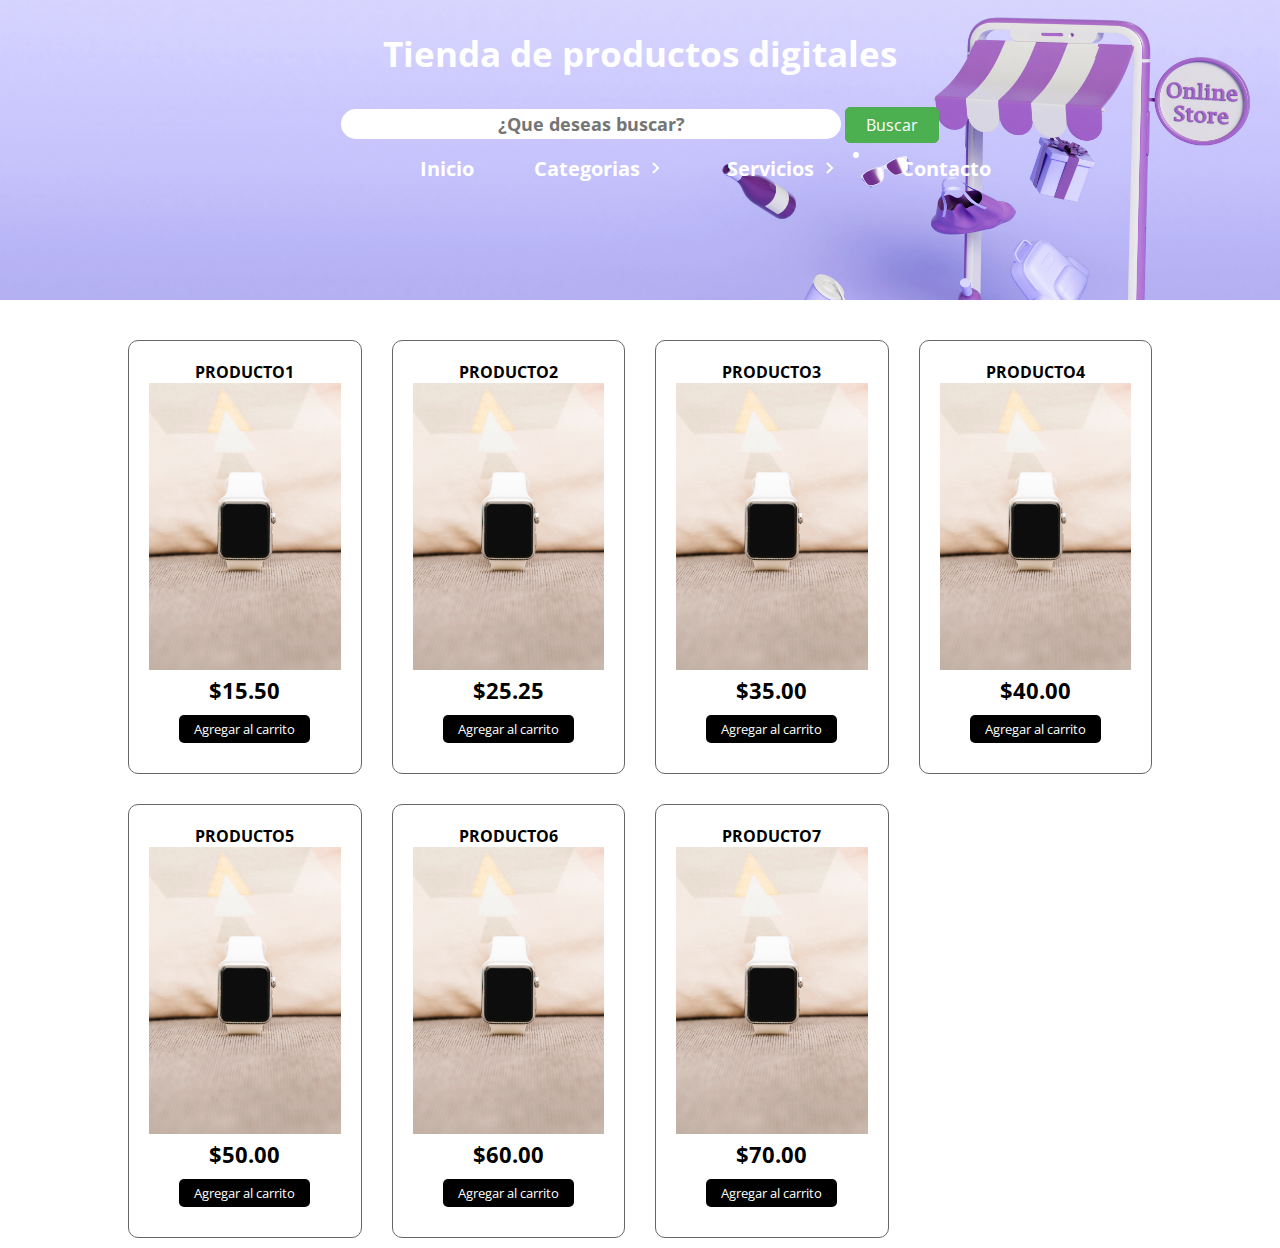
<file: index.html>
<!DOCTYPE html>
<html lang="es">
  <head>
    <meta charset="UTF-8" />
    <meta http-equiv="X-UA-Compatible" content="IE=edge" />
    <meta name="viewport" content="width=device-width, initial-scale=1.0" />
    <link rel="stylesheet" href="https://cdnjs.cloudflare.com/ajax/libs/font-awesome/6.4.0/css/all.min.css" 
    integrity="sha512-iecdLmaskl7CVkqkXNQ/ZH/XLlvWZOJyj7Yy7tcenmpD1ypASozpmT/E0iPtmFIB46ZmdtAc9eNBvH0H/ZpiBw=="
     crossorigin="anonymous" referrerpolicy="no-referrer" />
     <script src="app.js" async></script>
    <link rel="stylesheet" href="estilos.css" />
    <title>Tienda</title>
  </head>
  <body>
    <header>
      <h1>Tienda de productos digitales</h1>
      <div class="buscador">
        <div class="menu_hamburguer">
          <img src="iconos/menu.svg" alt="menu" class="menu_img ">
        </div>
        
        <input type="text" class="input-buscar" id="input-buscar" placeholder="¿Que deseas buscar?">
        <button class="btn-buscar">Buscar</button>
      </div>
      
      <nav class="menu">
        <section class="menu-container">

            <ul class="menu_links">

                <li class="menu_item">
                    <a href="#" class="menu_link menu_link1">Inicio</a>
                </li>
                
               <li class="menu_item menu_item--show">
                    <a href="#" class="menu_link menu_link1">Categorias<img src="iconos/arrow.svg" class="menu_arrow"></a>

                    <ul class="menu_nesting">
                        <li class="menu_inside">
                            <a href="/Categoria1.html" class="menu_link menu_link---inside">Categoria 1</a>
                        </li>
                        <li class="menu_inside">
                            <a href="#" class="menu_link menu_link---inside">Categoria 2</a>
                          </li>
                        <li class="menu_inside">
                            <a href="#" class="menu_link menu_link---inside">Categoria 3</a>
                        </li>
                    </ul>
               </li>

               <li class="menu_item menu_item--show">
                    <a href="#" class="menu_link menu_link1">Servicios <img src="iconos/arrow.svg" class="menu_arrow"></a>

                    <ul class="menu_nesting">
                        <li class="menu_inside">
                            <a href="#" class="menu_link menu_link---inside">Servicio 1</a>
                        </li>
                        <li class="menu_inside">
                            <a href="#" class="menu_link menu_link---inside">Servicio 2</a>
                        </li>
                        <li class="menu_inside">
                            <a href="#" class="menu_link menu_link---inside">Servicio 3</a>
                        </li>
                    </ul>
                <li/>

                <li class="menu_item">
                    <a href="#" class="menu_link menu_link1">Contacto</a>
                </li>
            </ul>

        </section>
    </nav>

    </header>
    <section class="contenedor">
      <!--Contenedor de los elementos-->
      <div class="contenedor-items">
        <div class="item">
          <span class="titulo-item">PRODUCTO1</span>
          <img src="imagenes/primer-plano-reloj-inteligente-pantalla-blanco.jpg" alt="imagen-item" class="img-item"/>
          <span class="precio-item">$15.50</span>
          <button class="boton-item">Agregar al carrito</button>
        </div>
       
        <div class="item">
            <span class="titulo-item">PRODUCTO2</span>
            <img src="imagenes/primer-plano-reloj-inteligente-pantalla-blanco.jpg" alt="imagen-item" class="img-item"/>
            <span class="precio-item">$25.25</span>
            <button class="boton-item">Agregar al carrito</button>
          </div>

          <div class="item">
            <span class="titulo-item">PRODUCTO3</span>
            <img src="imagenes/primer-plano-reloj-inteligente-pantalla-blanco.jpg" alt="imagen-item" class="img-item"/>
            <span class="precio-item">$35.00</span>
            <button class="boton-item">Agregar al carrito</button>
          </div>

          <div class="item">
            <span class="titulo-item">PRODUCTO4</span>
            <img src="imagenes/primer-plano-reloj-inteligente-pantalla-blanco.jpg" alt="imagen-item" class="img-item"/>
            <span class="precio-item">$40.00</span>
            <button class="boton-item">Agregar al carrito</button>
          </div>

          <div class="item">
            <span class="titulo-item">PRODUCTO5</span>
            <img src="imagenes/primer-plano-reloj-inteligente-pantalla-blanco.jpg" alt="imagen-item" class="img-item"/>
            <span class="precio-item">$50.00</span>
            <button class="boton-item">Agregar al carrito</button>
          </div>

          <div class="item">
            <span class="titulo-item">PRODUCTO6</span>
            <img src="imagenes/primer-plano-reloj-inteligente-pantalla-blanco.jpg" alt="imagen-item" class="img-item"/>
            <span class="precio-item">$60.00</span>
            <button class="boton-item">Agregar al carrito</button>
          </div>

          <div class="item">
            <span class="titulo-item">PRODUCTO7</span>
            <img src="imagenes/primer-plano-reloj-inteligente-pantalla-blanco.jpg" alt="imagen-item" class="img-item"/>
            <span class="precio-item">$70.00</span>
            <button class="boton-item">Agregar al carrito</button>
          </div>

      </div>

      <!--Carrito de compras-->
      <div class="carrito">
        <div class="header-carrito">
            <h2>Tu carrito</h2>
        </div>
        
        <div class="carrito-items">

        </div>

        <div class="carrito-items">

        </div>
        


        <div class="carrito-items">
          <!--
            <div class="carrito-item">
                <img src="imagenes/primer-plano-reloj-inteligente-pantalla-blanco.jpg" alt="" width="80px">
                <div class="carrito-item-detalles">
                    <span class="carrito-item-titulo">PRODUCTO1</span>
                    <div class="selector-cantidad">
                        <i class="fa-solid fa-minus restar-cantidad"></i>
                        <input type="text" value="1" class="carrito-item-cantidad" disabled>
                        <i class="fa-solid fa-plus sumar-cantidad" ></i>
                    </div>
                    <span class="carrito-item-precio">$15.00</span>
                </div>
                <span class="btn-eliminar">
                    <i class="fa-solid fa-trash"></i>
                </span>
            </div>

            <div class="carrito-item">
                <img src="imagenes/primer-plano-reloj-inteligente-pantalla-blanco.jpg" alt="" width="80px">
                <div class="carrito-item-detalles">
                    <span class="carrito-item-titulo">Producto2</span>
                    <div class="selector-cantidad">
                        <i class="fa-solid fa-minus restar-cantidad"></i>
                        <input type="text" value="1" class="carrito-item-cantidad" disabled>
                        <i class="fa-solid fa-plus sumar-cantidad" ></i>
                    </div>
                    <span class="carrito-item-precio">$25.00</span>
                </div>
                <span class="btn-eliminar">
                    <i class="fa-solid fa-trash"></i>
                </span>
            </div>
            -->
        </div>

        <div class="carrito-total">
            <div class="fila">
                <strong>TU TOTAL</strong>
                <span class="carrito-precio-total">
                    $40.00
                </span>
            </div>
            <button class="btn-pagar">Pagar <i class="fa-solid fa-bag-shopping"></i></button>
        </div>
      </div>

      <div  id="panel">
        <p class="panel"></p>
      </div>

    </section>
  </body>
</html>
</file>
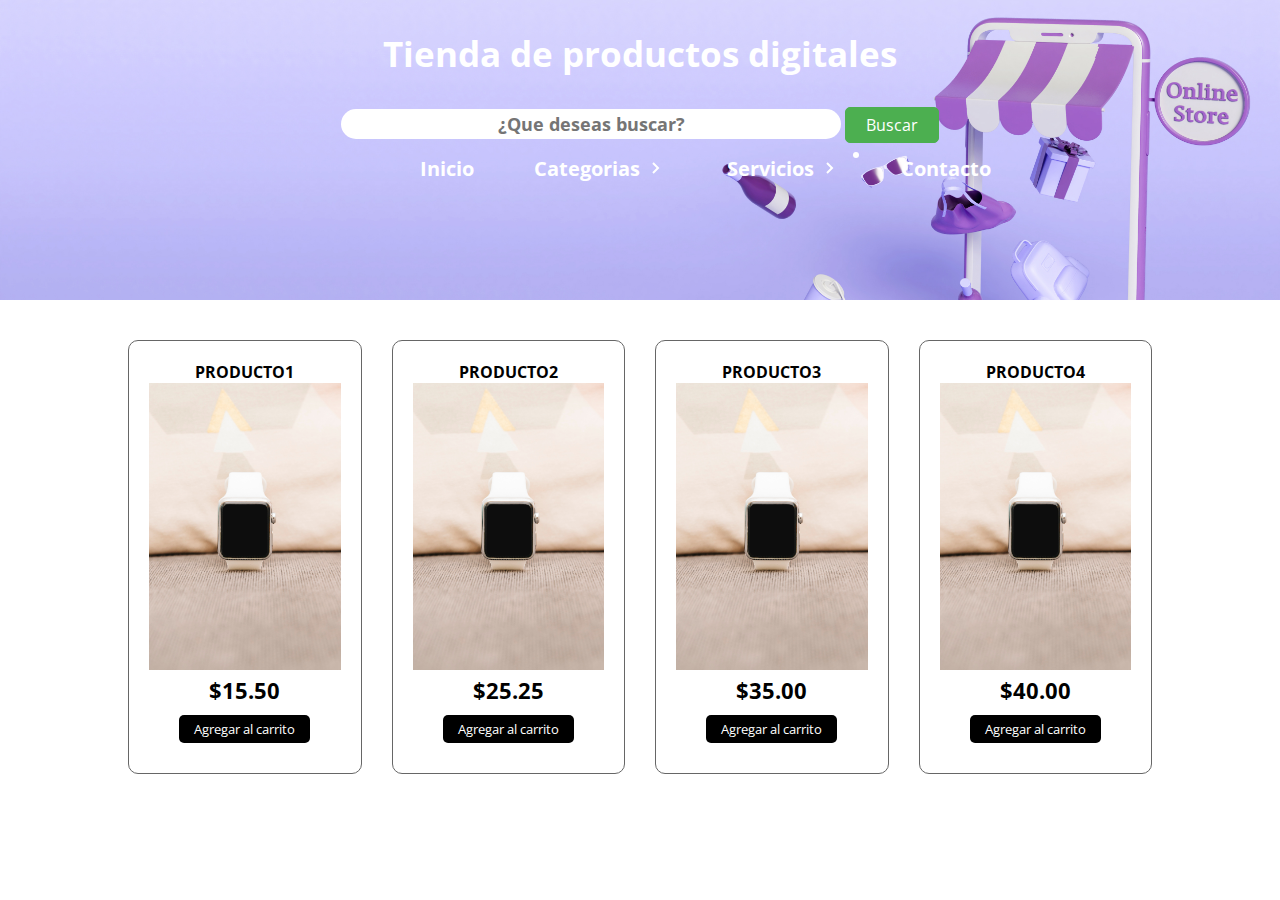
<file: Categoria1.html>
<!DOCTYPE html>
<html lang="es">
  <head>
    <meta charset="UTF-8" />
    <meta http-equiv="X-UA-Compatible" content="IE=edge" />
    <meta name="viewport" content="width=device-width, initial-scale=1.0" />
    <link rel="stylesheet" href="https://cdnjs.cloudflare.com/ajax/libs/font-awesome/6.4.0/css/all.min.css" 
    integrity="sha512-iecdLmaskl7CVkqkXNQ/ZH/XLlvWZOJyj7Yy7tcenmpD1ypASozpmT/E0iPtmFIB46ZmdtAc9eNBvH0H/ZpiBw=="
     crossorigin="anonymous" referrerpolicy="no-referrer" />
     <script src="app.js" async></script>
    <link rel="stylesheet" href="estilos.css" />
    <title>Tienda</title>
  </head>
  <body>
    <header>
      <h1>Tienda de productos digitales</h1>
      <div class="buscador">
        <div class="menu_hamburguer">
          <img src="iconos/menu.svg" alt="menu" class="menu_img ">
        </div>
        
        <input type="text" class="input-buscar" id="input-buscar" placeholder="¿Que deseas buscar?">
        <button class="btn-buscar">Buscar</button>
      </div>
      
      <nav class="menu">
        <section class="menu-container">

            <ul class="menu_links">

                <li class="menu_item">
                    <a href="/index.html" class="menu_link menu_link1">Inicio</a>
                </li>
                
               <li class="menu_item menu_item--show">
                    <a href="#" class="menu_link menu_link1">Categorias<img src="iconos/arrow.svg" class="menu_arrow"></a>

                    <ul class="menu_nesting">
                        <li class="menu_inside">
                            <a href="Categoria1.html" class="menu_link menu_link---inside">Categoria 1</a>
                        </li>
                        <li class="menu_inside">
                            <a href="#" class="menu_link menu_link---inside">Categoria 2</a>
                          </li>
                        <li class="menu_inside">
                            <a href="#" class="menu_link menu_link---inside">Categoria 3</a>
                        </li>
                    </ul>
               </li>

               <li class="menu_item menu_item--show">
                    <a href="#" class="menu_link menu_link1">Servicios <img src="iconos/arrow.svg" class="menu_arrow"></a>

                    <ul class="menu_nesting">
                        <li class="menu_inside">
                            <a href="#" class="menu_link menu_link---inside">Servicio 1</a>
                        </li>
                        <li class="menu_inside">
                            <a href="#" class="menu_link menu_link---inside">Servicio 2</a>
                        </li>
                        <li class="menu_inside">
                            <a href="#" class="menu_link menu_link---inside">Servicio 3</a>
                        </li>
                    </ul>
                <li/>

                <li class="menu_item">
                    <a href="#" class="menu_link menu_link1">Contacto</a>
                </li>
            </ul>

        </section>
    </nav>

    </header>
    <section class="contenedor">
      <!--Contenedor de los elementos-->
      <div class="contenedor-items">
        <div class="item">
          <span class="titulo-item">PRODUCTO1</span>
          <img src="imagenes/primer-plano-reloj-inteligente-pantalla-blanco.jpg" alt="imagen-item" class="img-item"/>
          <span class="precio-item">$15.50</span>
          <button class="boton-item">Agregar al carrito</button>
        </div>
       
        <div class="item">
            <span class="titulo-item">PRODUCTO2</span>
            <img src="imagenes/primer-plano-reloj-inteligente-pantalla-blanco.jpg" alt="imagen-item" class="img-item"/>
            <span class="precio-item">$25.25</span>
            <button class="boton-item">Agregar al carrito</button>
          </div>

          <div class="item">
            <span class="titulo-item">PRODUCTO3</span>
            <img src="imagenes/primer-plano-reloj-inteligente-pantalla-blanco.jpg" alt="imagen-item" class="img-item"/>
            <span class="precio-item">$35.00</span>
            <button class="boton-item">Agregar al carrito</button>
          </div>

          <div class="item">
            <span class="titulo-item">PRODUCTO4</span>
            <img src="imagenes/primer-plano-reloj-inteligente-pantalla-blanco.jpg" alt="imagen-item" class="img-item"/>
            <span class="precio-item">$40.00</span>
            <button class="boton-item">Agregar al carrito</button>
          </div>

      </div>

      <!--Carrito de compras-->
      <div class="carrito">
        <div class="header-carrito">
            <h2>Tu carrito</h2>
        </div>
        
        <div class="carrito-items">

        </div>

        <div class="carrito-items">

        </div>
        


        <div class="carrito-items">
          <!--
            <div class="carrito-item">
                <img src="imagenes/primer-plano-reloj-inteligente-pantalla-blanco.jpg" alt="" width="80px">
                <div class="carrito-item-detalles">
                    <span class="carrito-item-titulo">PRODUCTO1</span>
                    <div class="selector-cantidad">
                        <i class="fa-solid fa-minus restar-cantidad"></i>
                        <input type="text" value="1" class="carrito-item-cantidad" disabled>
                        <i class="fa-solid fa-plus sumar-cantidad" ></i>
                    </div>
                    <span class="carrito-item-precio">$15.00</span>
                </div>
                <span class="btn-eliminar">
                    <i class="fa-solid fa-trash"></i>
                </span>
            </div>

            <div class="carrito-item">
                <img src="imagenes/primer-plano-reloj-inteligente-pantalla-blanco.jpg" alt="" width="80px">
                <div class="carrito-item-detalles">
                    <span class="carrito-item-titulo">Producto2</span>
                    <div class="selector-cantidad">
                        <i class="fa-solid fa-minus restar-cantidad"></i>
                        <input type="text" value="1" class="carrito-item-cantidad" disabled>
                        <i class="fa-solid fa-plus sumar-cantidad" ></i>
                    </div>
                    <span class="carrito-item-precio">$25.00</span>
                </div>
                <span class="btn-eliminar">
                    <i class="fa-solid fa-trash"></i>
                </span>
            </div>
            -->
        </div>

        <div class="carrito-total">
            <div class="fila">
                <strong>TU TOTAL</strong>
                <span class="carrito-precio-total">
                    $40.00
                </span>
            </div>
            <button class="btn-pagar">Pagar <i class="fa-solid fa-bag-shopping"></i></button>
        </div>
      </div>

      <div  id="panel">
        <p class="panel"></p>
      </div>

    </section>
  </body>
</html>
</file>
<file: estilos.css>
/*impotamos las fuentes*/
@import url('https://fonts.googleapis.com/css2?family=Open+Sans:ital,wght@0,400;0,500;0,600;1,500&family=Poppins:wght@300;400;700&display=swap');
*{
    margin:0;
    padding: 0;
    font-family: 'Open Sans';
}
body{
    overflow-x: hidden;
}

header{
    background: url(imagenes/ilustracion-3d-smartphone-productos-saliendo-pantalla-concepto-comercio-electronico-compras-linea.jpg);
    background-size: cover;
    background-position: center;
    height: 300px;
}
header .buscador{
    display: block;
    text-align: center;
}
header .input-buscar{
    display: inline-block;
    width: 500px;
    height: 30px;
    border: none;
    border-radius: 15px;
    font-size: 18px;
    font-weight: bold;
    text-align: center;
}
header .btn-buscar{
    background-color: #4CAF50; /* Color de fondo */
    border: 1px solid  #4CAF50; /* Borde sin estilo */
    color: white; /* Color de texto */
    padding: 6px 20px; /* Relleno interno */
    text-align: center; /* Alineación de texto */
    text-decoration: none; /* Sin subrayado de texto */
    display: inline-block; /* Mostrar como un bloque de línea */
    font-size: 16px; /* Tamaño de fuente */
    margin: 10px 0; /* Margen superior e inferior */
    cursor: pointer; /* Cambiar el cursor cuando se pasa el ratón por encima */
    margin:auto;
    border-radius: 5px;
}
header h1{
    text-align: center;
    font-size: 35px;
    color:#fff;
    padding: 30px 0;
}
/*menu de opciones*/
.menu{
    /*background-color: #5387ee;*/
    color:#fff;
    height: 50px;
}

.menu-container{
    display: flex;
    justify-content: space-between;
    width: 90%;
    align-items: center;
    margin: 0 auto;
    max-width: 500px;
    height: 100%;
    margin: 0 auto;
}

.menu_links{
    height: 100%;
    transition: transform .5s;
    display: flex;/*los elementos se ponen uno al lado del otro*/
}

.menu_item{
    font-size: 20px;
    color:white;
    font-weight: bold;
    text-decoration: none;
    list-style: none;
    position: relative;
    height: 100%;
    --clip: polygon(0 0,100% 0, 100% 0,0 0); /*animacion personalizada*/
    --transform:rotate(-90deg) ;
}

.menu_item:hover{
    --clip: polygon(0 0,100% 0, 100& 100%,0 100%);/*abre el menu cuando pasa el mouse*/
    --transform:rotate(0) ;
}

.menu_nesting{
    list-style: none;
    transition:clip-path .3s;
    clip-path: var(--clip);
    position: absolute;
    right: 0;
    bottom: 0;
    width: max-content;
    transform: translateY(100%);
    background-color: #a5b2fc;
}

.menu_link{
    color:white;
    text-decoration: none;
    padding: 0 30px;
    display: flex;
    height: 100%;
    align-items: center;
}
.menu_link1:hover{
    border-bottom: 3px solid #4CAF50;
}
.menu_link---inside:hover{
    background-color:#556485 ; 
}
.menu_arrow{
    transform:var(--transform) ;
    transition: transform .3s;
    display: block;
    margin-left: 3px;
}

.menu_link---inside{
    padding: 20px 30px 30px 20px;
    position: relative;
}

.menu_hamburguer{
    width: 40px;
    /*height: 100%;*/
    display: inline-block;
    /*align-items: center;*/
    /*padding:  0 15px;*/
    cursor: pointer;
    display: none;
}

.menu_img{
    display: block;
    width: 36px;
}
.contenedor{
    max-width: 80%;
    padding: 10px;
    margin: auto;
    display: flex;
    justify-content: space-between;
    /*oculto lo que queda fuera del contenedor*/
    /*contain: paint;*/
}
.contenedor .contenedor-items{
    margin-top: 30px;
    display: grid;
    grid-template-columns: repeat(auto-fit,minmax(220px,1fr));
    grid-gap: 30px;
    grid-row-gap: 30px;
    width: 100%;
    transition: .3s;
}
.contenedor .contenedor-items .item{
    max-width: 200px;
    padding: 10px;
    margin: auto;
    border: 1px solid #666;
    border-radius: 10px;
    padding: 20px;
    transition: .3s;
}
.contenedor-items .item:hover{
    box-shadow: 0 0 10px #666; /*sombra*/
    scale: 1.05; /*escala de animacion*/
}
.contenedor-items .item .img-item{
    width: 100%;
}
.contenedor-items .item .titulo-item{
    display: block;
    font-weight: bold;
    text-align: center;
    text-decoration: uppercase;
}
.contenedor-items .item .precio-item{
    display: block;
    text-align: center;
    font-weight: bold;
    font-size: 22px;
}
.contenedor-items .item .boton-item{
    display: block;
    margin: 10px auto;
    border: none;
    background: black;
    color:#fff;
    padding: 5px 15px;
    border-radius: 5px;
    cursor: pointer;
}

/*seccion carrtio*/
.carrito{
    border: 1px solid #666;
    width: 50%;
    margin-top: 30px;
    margin-left: 18px;
    border-radius: 10px;
    overflow: hidden;
    margin-bottom: auto;
    position: sticky !important;
    top: 0;
    transition: .3s;
    opacity: 0;
    margin-right: -100%;
}
.carrito .header-carrito{
    background-color: #000;
    color:#fff;
    text-align: center;
    padding: 30px 0;
}
.carrito .carrito-item{
    display: flex;
    text-align: center;
    position: relative;
    border-bottom: 1px solid #666;
    padding: 20px;
}
.carrito .carrito-item img{
    margin-right: 20px;
}
.carrito .carrito-item .carrito-item-titulo{
    display: block;
    font-weight: bold;
    margin-bottom: 10px;
    text-transform: uppercase;
}
.carrito .carrito-item .selector-cantidad{
    display: inline-block;
    margin-right: 25px;
}
.carrito .carrito-item .carrito-item-cantidad{
    border: none;
    font-size: 18px;
    background: transparent;
    display: inline-block;
    width: 30px;
    padding: 5px;
    text-align: center;
}
.carrito .carrito-item .selector-cantidad i{
    font-size: 18px;
    width: 32px;
    height: 32px;
    line-height: 32px;
    text-align: center;
    border-radius: 50%;
    border: 1px solid #000;
    cursor: pointer;
}
.carrito .carrito-item .carrito-item-precio{
    font-weight: bold;
    display: inline-block;
    font-size: 18px;
    margin-bottom: 5px;
}
.carrito .carrito-item .btn-eliminar{
    position: absolute;
    right: 15px;
    top: 15px;
    color: #000;
    width: 40px;
    height: 40px;
    line-height: 40px;
    text-align: center;
    border-radius: 50%;
    border: 1px solid #000;
    cursor: pointer;
    display: block;
    background: transparent;
    z-index: 20;
}
.carrito .carrito-item .btn-eliminar i{
    pointer-events: none;
}
.carrito-total{
    background-color: #f3f3f3;
    padding: 30px;
}
.carrito-total .fila{
    display: flex;
    justify-content: space-between;
    align-items: center;
    font-size: 22px;
    font-weight: bold;
    margin-bottom: 10px;
}
.carrito-total .btn-pagar{
    display: block;
    width: 100%;
    border: none;
    background: #000;
    color: #fff;
    border-radius: 5px;
    font-size: 18px;
    padding: 20px;
    display: flex;
    justify-content: space-between;
    align-items: center;
    cursor: pointer;
    transition: .3s;
}
.carrito-total .btn-pagar:hover{
    scale: 1.05;
}

.contenedor .panel{
    display: none;
}

/*secion responsive*/
@media screen  and (max-width: 850px){
   
    .menu_item{
        --clip:0;
        overflow: hidden;
    }

    .menu_item--active{
        --transform: rotate(0) ;
        --background: #5e7094;
    }

    .menu_item--show{
        background-color: var(--background);
    }
    .menu_links{
        position:fixed;
        max-width: 400px;
        width: 100%;
       /* top:70px;*/
        bottom: 0;
        right: 0;
        background-color: #a5b2fc;
        overflow-y: auto;
        display: grid;
        grid-auto-rows: max-content;
        transform: translateX(100%);/* se esconde el menu*/
    }

    .menu_links--show{
        transform: unset;
        width: 100%;
    }
    .menu_link{
        padding: 25px 0;
        padding-left: 30px;
        height: auto;
    }

    .menu_arrow{
        margin-left: auto;
        margin-right: 2px;
    }

    .menu_nesting{
        display: grid;
        position: unset;
        width: 100%;
        transform: translateY(0);
        height: 0;
        transition: height .3s;
        background-color: #a5b2fc;
    }

    .menu_link---inside{
        width: 90%;
        margin-left: auto;
        border-left: 1px solid #798499;
    }

    /*contenedor*/
    .contenedor{
        display: block;
    }
    .contenedor-items{
        width: 100% !important; /*el contenedor de los items debe mantener su ancho*/
    }
    .carrito{
        width: 100%; /*el carrito ocupa todo el espacio cuando baja*/
    }
    

    header .buscador {
        display: flex;
        align-items: center;
        margin: auto;
      }

      header .btn-buscar{
        margin-left: 5px;
      }
     header .menu_hamburguer{
        margin-left: 10%;
      }
      .menu_link1:hover{
        background-color:#556485 ;
    }
      header .menu_hamburguer,.input-buscar,.btn-buscar {
        display: block;
      }

}
</file>
